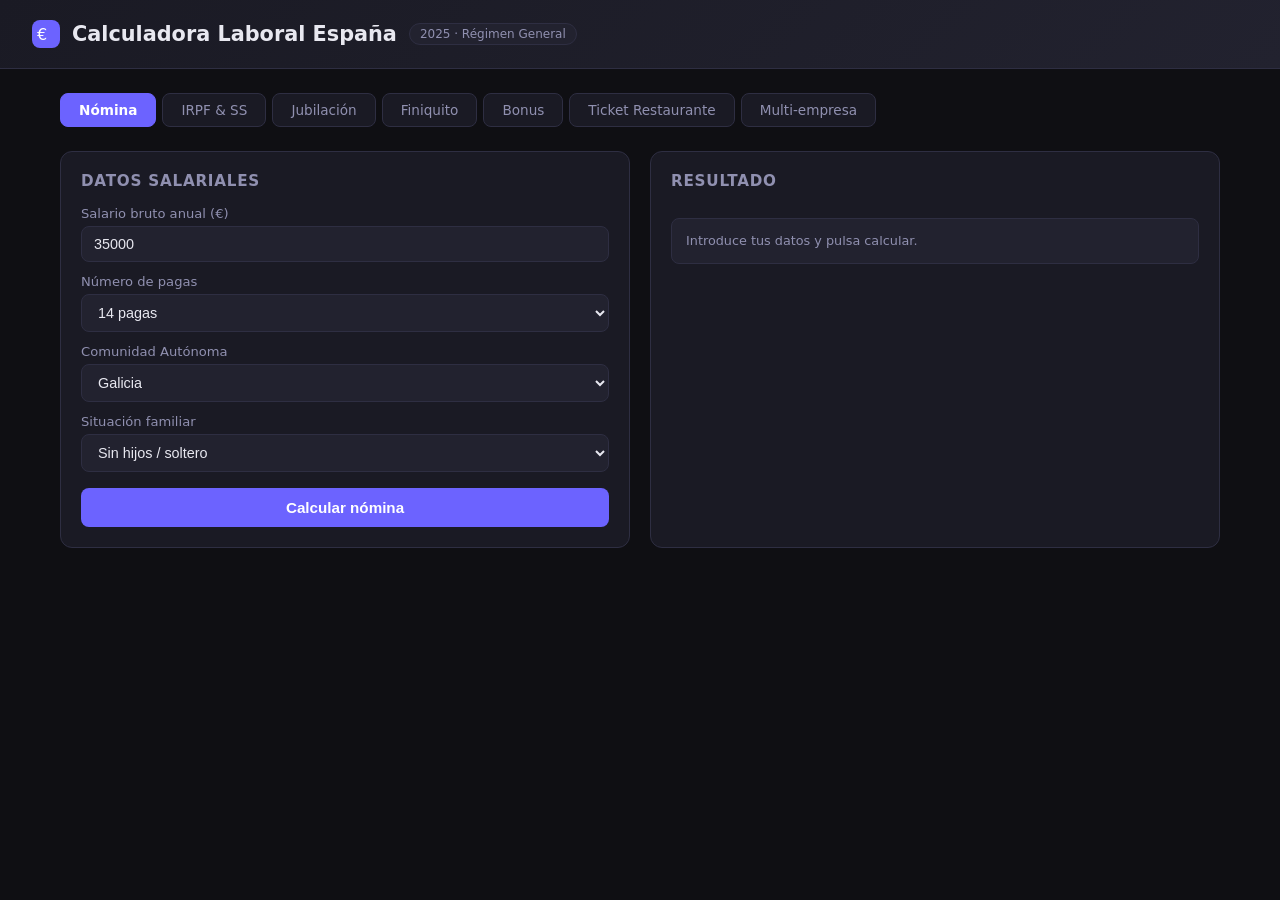
<file: index.html>
<!DOCTYPE html>
<html lang="es">
<head>
<meta charset="UTF-8">
<meta name="viewport" content="width=device-width, initial-scale=1.0">
<title>Calculadora Laboral España 2025</title>
<link rel="icon" href="data:image/svg+xml,<svg xmlns='http://www.w3.org/2000/svg' viewBox='0 0 100 100'><text y='.9em' font-size='90'>💶</text></svg>">
<link rel="stylesheet" href="styles.css">
<!-- Open Graph / Preview en mensajería -->
<meta property="og:type"        content="website">
<meta property="og:url"         content="https://dserantes.github.io/salaryCalculator">
<meta property="og:title"       content="💶 Calculadora Laboral España 2025">
<meta property="og:description" content="Calcula tu nómina neta, IRPF, finiquito, bonus y jubilación. Todas las comunidades autónomas incluidas.">
<meta property="og:image"       content="https://dserantes.github.io/salaryCalculator/preview.png">

<!-- Twitter/X Card -->
<meta name="twitter:card"        content="summary_large_image">
<meta name="twitter:title"       content="💶 Calculadora Laboral España 2025">
<meta name="twitter:description" content="Calcula tu nómina neta, IRPF, finiquito, bonus y jubilación.">
<meta name="twitter:image"       content="https://dserantes.github.io/salaryCalculator/preview.png">
</head>
<body>
<header>
  <svg width="28" height="28" viewBox="0 0 28 28" fill="none"><rect width="28" height="28" rx="8" fill="#6c63ff"/><text x="5" y="20" font-size="16" fill="white">€</text></svg>
  <h1>Calculadora Laboral España</h1>
  <span>2025 · Régimen General</span>
</header>
<div class="container">
  <div class="tabs">
    <div class="tab active" onclick="switchTab('nomina', this)">Nómina</div>
    <div class="tab" onclick="switchTab('irpf', this)">IRPF & SS</div>
    <div class="tab" onclick="switchTab('jubilacion', this)">Jubilación</div>
    <div class="tab" onclick="switchTab('finiquito', this)">Finiquito</div>
    <div class="tab" onclick="switchTab('bonus', this)">Bonus</div>
    <div class="tab" onclick="switchTab('ticket', this)">Ticket Restaurante</div>
    <div class="tab" onclick="switchTab('multiempresa', this)">Multi-empresa</div>
  </div>

  <!-- NÓMINA -->
  <div class="panel active" id="panel-nomina">
    <div class="grid">
      <div class="card">
        <h2>Datos salariales</h2>
        <label>Salario bruto anual (€)</label>
        <input type="number" id="n-bruto" value="35000">
        <label>Número de pagas</label>
        <select id="n-pagas">
          <option value="12">12 pagas</option>
          <option value="14" selected>14 pagas</option>
        </select>
        <label>Comunidad Autónoma</label>
        <select id="n-ccaa">
          <option value="andalucia">Andalucía</option>
          <option value="aragon">Aragón</option>
          <option value="asturias">Asturias</option>
          <option value="baleares">Islas Baleares</option>
          <option value="canarias">Canarias</option>
          <option value="cantabria">Cantabria</option>
          <option value="castilla_la_mancha">Castilla-La Mancha</option>
          <option value="castilla_leon">Castilla y León</option>
          <option value="cataluna">Cataluña</option>
          <option value="extremadura">Extremadura</option>
          <option value="galicia" selected>Galicia</option>
          <option value="madrid">Madrid</option>
          <option value="murcia">Murcia</option>
          <option value="navarra">Navarra (foral)</option>
          <option value="pais_vasco">País Vasco (foral)</option>
          <option value="la_rioja">La Rioja</option>
          <option value="valencia">C. Valenciana</option>
        </select>
        <label>Situación familiar</label>
        <select id="n-familia">
          <option value="0">Sin hijos / soltero</option>
          <option value="1">1 hijo</option>
          <option value="2">2 hijos</option>
          <option value="3">3+ hijos</option>
        </select>
        <button class="btn" onclick="calcNomina()">Calcular nómina</button>
      </div>
      <div class="card">
        <h2>Resultado</h2>
        <div class="results" id="nomina-results">
          <div class="info-box">Introduce tus datos y pulsa calcular.</div>
        </div>
      </div>
    </div>
  </div>

  <!-- IRPF & SS -->
  <div class="panel" id="panel-irpf">
    <div class="grid">
      <div class="card">
        <h2>Tramos IRPF 2025</h2>
        <div class="info-box" style="margin-top:0">Tipo estatal + autonómico general.</div>
        <table class="tramos-table">
          <thead><tr><th>Base liquidable</th><th>Estatal</th><th>Total aprox.</th></tr></thead>
          <tbody>
            <tr><td>0 – 12.450 €</td><td>9,5%</td><td><span class="badge badge-green">19%</span></td></tr>
            <tr><td>12.450 – 20.200 €</td><td>12%</td><td><span class="badge badge-green">24%</span></td></tr>
            <tr><td>20.200 – 35.200 €</td><td>15%</td><td><span class="badge badge-blue">30%</span></td></tr>
            <tr><td>35.200 – 60.000 €</td><td>18,5%</td><td><span class="badge badge-blue">37%</span></td></tr>
            <tr><td>60.000 – 300.000 €</td><td>22,5%</td><td><span class="badge badge-red">45%</span></td></tr>
            <tr><td>Más de 300.000 €</td><td>24,5%</td><td><span class="badge badge-red">47%</span></td></tr>
          </tbody>
        </table>
        <hr>
        <h2 style="margin-top:4px">Cotizaciones trabajador 2025</h2>
        <table class="tramos-table">
          <thead><tr><th>Concepto</th><th>% trabajador</th></tr></thead>
          <tbody>
            <tr><td>Contingencias comunes</td><td>4,70%</td></tr>
            <tr><td>Desempleo</td><td>1,55%</td></tr>
            <tr><td>Formación profesional</td><td>0,10%</td></tr>
            <tr><td>Mecanismo equidad</td><td>0,13%</td></tr>
            <tr><td><b>Total</b></td><td><b>6,48%</b></td></tr>
          </tbody>
        </table>
      </div>
      <div class="card">
        <h2>Calculadora IRPF rápida</h2>
        <label>Salario bruto anual (€)</label>
        <input type="number" id="irpf-bruto" value="40000">
        <label>Mínimo personal (€)</label>
        <input type="number" id="irpf-minimo" value="5550">
        <label>Comunidad Autónoma</label>
        <select id="irpf-ccaa">
          <option value="andalucia">Andalucía</option>
          <option value="aragon">Aragón</option>
          <option value="asturias">Asturias</option>
          <option value="baleares">Islas Baleares</option>
          <option value="canarias">Canarias</option>
          <option value="cantabria">Cantabria</option>
          <option value="castilla_la_mancha">Castilla-La Mancha</option>
          <option value="castilla_leon">Castilla y León</option>
          <option value="cataluna">Cataluña</option>
          <option value="extremadura">Extremadura</option>
          <option value="galicia" selected>Galicia</option>
          <option value="madrid">Madrid</option>
          <option value="murcia">Murcia</option>
          <option value="navarra">Navarra (foral)</option>
          <option value="pais_vasco">País Vasco (foral)</option>
          <option value="la_rioja">La Rioja</option>
          <option value="valencia">C. Valenciana</option>
        </select>
        <button class="btn" onclick="calcIRPF()">Calcular retención estimada</button>
        <div class="results" id="irpf-results" style="margin-top:16px">
          <div class="info-box">El cálculo es aproximado.</div>
        </div>
      </div>
    </div>
  </div>

  <!-- JUBILACIÓN -->
  <div class="panel" id="panel-jubilacion">
    <div class="grid">
      <div class="card">
        <h2>Estimación pensión jubilación</h2>
        <div class="info-box" style="margin-top:0; margin-bottom:12px">Estimación orientativa basada en cotización al Régimen General.</div>
        <label>Edad actual</label>
        <input type="number" id="j-edad" value="28" min="16" max="65">
        <label>Salario bruto anual actual (€)</label>
        <input type="number" id="j-bruto" value="35000">
        <label>Años cotizados hasta hoy</label>
        <input type="number" id="j-cotizados" value="5" min="0">
        <label>Crecimiento salarial anual estimado (%)</label>
        <input type="number" id="j-crecimiento" value="2" step="0.5">
        <label>Edad de jubilación</label>
        <select id="j-edad-jub">
          <option value="65">65 años</option>
          <option value="66">66 años</option>
          <option value="67" selected>67 años (ordinaria 2027+)</option>
        </select>
        <button class="btn" onclick="calcJubilacion()">Estimar pensión</button>
      </div>
      <div class="card">
        <h2>Resultado estimado</h2>
        <div class="results" id="jub-results">
          <div class="info-box">Introduce tus datos y pulsa calcular.</div>
        </div>
      </div>
    </div>
  </div>

  <!-- FINIQUITO -->
  <div class="panel" id="panel-finiquito">
    <div class="grid">
      <div class="card">
        <h2>Calculadora de finiquito</h2>
        <label>Salario bruto mensual (€)</label>
        <input type="number" id="f-mensual" value="2500">
        <label>Días trabajados del mes actual (sin cobrar)</label>
        <input type="number" id="f-dias" value="15" min="0" max="31">
        <label>Días de vacaciones no disfrutadas</label>
        <input type="number" id="f-vacaciones" value="5" min="0">
        <label>Pagas extra anuales</label>
        <select id="f-pagas">
          <option value="2" selected>2 pagas extra</option>
          <option value="1">1 paga extra</option>
          <option value="0">0 (prorrateadas)</option>
        </select>
        <label>Meses trabajados del año actual</label>
        <input type="number" id="f-meses" value="4" min="0" max="12">
        <label>Tipo de baja</label>
        <select id="f-tipo">
          <option value="0">Baja voluntaria</option>
          <option value="12">Fin de contrato temporal (12 días/año)</option>
          <option value="20">Despido objetivo (20 días/año)</option>
          <option value="33">Despido improcedente (33 días/año)</option>
          <option value="45">Despido improcedente pre-2012 (45 días/año)</option>
        </select>
        <label>Años trabajados en la empresa</label>
        <input type="number" id="f-anios" value="3" min="0">
        <label>% IRPF aplicable</label>
        <input type="number" id="f-irpf" value="20" step="0.5">
        <button class="btn" onclick="calcFiniquito()">Calcular finiquito</button>
      </div>
      <div class="card">
        <h2>Desglose finiquito</h2>
        <div class="results" id="fin-results">
          <div class="info-box">Introduce tus datos y pulsa calcular.</div>
        </div>
      </div>
    </div>
  </div>

  <!-- BONUS -->
  <div class="panel" id="panel-bonus">
    <div class="grid">
      <div class="card">
        <h2>Cálculo de bonus</h2>
        <label>Salario bruto anual (€)</label>
        <input type="number" id="b-bruto" value="35000">
        <label>% de bonus sobre salario bruto</label>
        <input type="number" id="b-pct" value="10" step="0.5">
        <label>% de consecución del objetivo</label>
        <input type="number" id="b-consecucion" value="100" min="0" max="200">
        <label>% IRPF de retención</label>
        <input type="number" id="b-irpf" value="20" step="0.5">
        <label>¿Se suma al salario para calcular IRPF?</label>
        <select id="b-acumulado">
          <option value="yes" selected>Sí (cálculo acumulado anual)</option>
          <option value="no">No (retención fija indicada)</option>
        </select>
        <button class="btn" onclick="calcBonus()">Calcular bonus</button>
      </div>
      <div class="card">
        <h2>Resultado bonus</h2>
        <div class="results" id="bonus-results">
          <div class="info-box">Introduce tus datos y pulsa calcular.</div>
        </div>
      </div>
    </div>
  </div>

  <!-- TICKET RESTAURANTE -->
  <div class="panel" id="panel-ticket">
    <div class="grid">
      <div class="card">
        <h2>Beneficio fiscal Ticket Restaurante</h2>
        <div class="info-box" style="margin-top:0; margin-bottom:12px">Exento de IRPF hasta <b>11 €/día</b> laborable. No cotiza a SS.</div>
        <label>Días laborables al mes</label>
        <input type="number" id="t-dias" value="22" min="1" max="23">
        <label>Importe ticket por día (€) — máx. 11 €</label>
        <input type="number" id="t-importe" value="9" step="0.5" min="1" max="11">
        <label>Salario bruto anual (€)</label>
        <input type="number" id="t-bruto" value="35000">
        <label>% IRPF marginal estimado</label>
        <input type="number" id="t-irpf" value="30" step="0.5">
        <button class="btn" onclick="calcTicket()">Calcular ahorro fiscal</button>
      </div>
      <div class="card">
        <h2>Ahorro fiscal estimado</h2>
        <div class="results" id="ticket-results">
          <div class="info-box">Introduce tus datos y pulsa calcular.</div>
        </div>
      </div>
    </div>
  </div>

  <!-- MULTI-EMPRESA -->
  <div class="panel" id="panel-multiempresa">
    <div class="grid">
      <div class="card">
        <h2>IRPF Multi-empresa</h2>
        <div class="info-box" style="margin-top:0; margin-bottom:12px">Calcula el % de retención para <b>salir a 0</b> en la declaración (Modelo 145).</div>
        <div id="empresas-container">
          <div class="empresa-bloque">
            <label>Empresa 1 — Bruto percibido (€)</label>
            <input type="number" class="emp-bruto" value="20000">
            <label>IRPF retenido por esa empresa (%)</label>
            <input type="number" class="emp-irpf" value="15">
          </div>
          <div class="empresa-bloque">
            <label>Empresa 2 — Bruto percibido (€)</label>
            <input type="number" class="emp-bruto" value="18000">
            <label>IRPF retenido por esa empresa (%)</label>
            <input type="number" class="emp-irpf" value="12">
          </div>
        </div>
        <button class="btn" style="background:var(--surface2); color:var(--text); border:1px solid var(--border); margin-top:10px" onclick="addEmpresa()">+ Añadir empresa</button>
        <label style="margin-top:12px">Mínimo personal (€)</label>
        <input type="number" id="me-minimo" value="5550">
        <label>Comunidad Autónoma</label>
        <select id="me-ccaa">
          <option value="andalucia">Andalucía</option>
          <option value="aragon">Aragón</option>
          <option value="asturias">Asturias</option>
          <option value="baleares">Islas Baleares</option>
          <option value="canarias">Canarias</option>
          <option value="cantabria">Cantabria</option>
          <option value="castilla_la_mancha">Castilla-La Mancha</option>
          <option value="castilla_leon">Castilla y León</option>
          <option value="cataluna">Cataluña</option>
          <option value="extremadura">Extremadura</option>
          <option value="galicia" selected>Galicia</option>
          <option value="madrid">Madrid</option>
          <option value="murcia">Murcia</option>
          <option value="navarra">Navarra (foral)</option>
          <option value="pais_vasco">País Vasco (foral)</option>
          <option value="la_rioja">La Rioja</option>
          <option value="valencia">C. Valenciana</option>
        </select>
        <button class="btn" onclick="calcMultiEmpresa()">Calcular % IRPF óptimo</button>
      </div>
      <div class="card">
        <h2>Resultado</h2>
        <div class="results" id="me-results">
          <div class="info-box">Introduce los datos de cada empresa y pulsa calcular.</div>
        </div>
      </div>
    </div>
  </div>
</div>
<script src="calculator.js"></script>
</body>
</html>
</file>
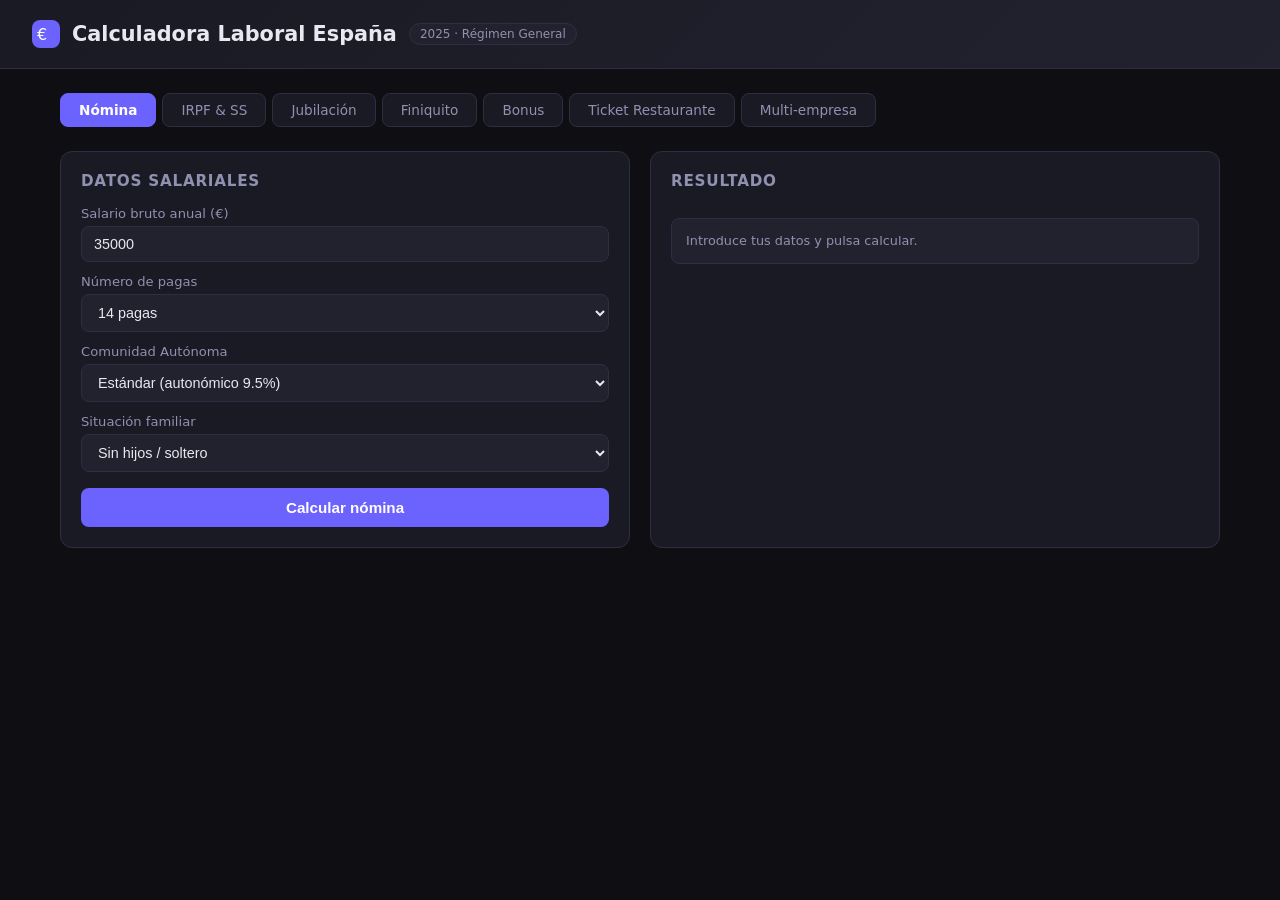
<file: calculadora_laboral_es.html>
<!DOCTYPE html>
<html lang="es">
<head>
<meta charset="UTF-8">
<meta name="viewport" content="width=device-width, initial-scale=1.0">
<title>Calculadora Laboral España 2025</title>
<style>
  :root {
    --bg: #0f0f13;
    --surface: #1a1a24;
    --surface2: #22222f;
    --border: #2e2e42;
    --accent: #6c63ff;
    --accent2: #ff6584;
    --accent3: #43e97b;
    --text: #e8e8f0;
    --text2: #9090b0;
    --radius: 12px;
  }
  * { box-sizing: border-box; margin: 0; padding: 0; }
  body { background: var(--bg); color: var(--text); font-family: 'Segoe UI', system-ui, sans-serif; min-height: 100vh; }
  header { background: linear-gradient(135deg, #1a1a24 0%, #22222f 100%); border-bottom: 1px solid var(--border); padding: 20px 32px; display: flex; align-items: center; gap: 12px; }
  header h1 { font-size: 1.3rem; font-weight: 700; color: var(--text); }
  header span { font-size: 0.75rem; color: var(--text2); background: var(--surface2); border: 1px solid var(--border); padding: 3px 10px; border-radius: 20px; }
  .container { max-width: 1200px; margin: 0 auto; padding: 24px 20px; }
  .tabs { display: flex; gap: 6px; flex-wrap: wrap; margin-bottom: 24px; }
  .tab { padding: 8px 18px; border-radius: 8px; border: 1px solid var(--border); background: var(--surface); color: var(--text2); cursor: pointer; font-size: 0.85rem; transition: all 0.2s; }
  .tab:hover { border-color: var(--accent); color: var(--text); }
  .tab.active { background: var(--accent); border-color: var(--accent); color: #fff; font-weight: 600; }
  .panel { display: none; }
  .panel.active { display: block; }
  .grid { display: grid; grid-template-columns: 1fr 1fr; gap: 20px; }
  @media(max-width:700px) { .grid { grid-template-columns: 1fr; } }
  .card { background: var(--surface); border: 1px solid var(--border); border-radius: var(--radius); padding: 20px; }
  .card h2 { font-size: 0.95rem; font-weight: 600; color: var(--text2); margin-bottom: 16px; text-transform: uppercase; letter-spacing: .05em; }
  label { display: block; font-size: 0.82rem; color: var(--text2); margin-bottom: 5px; margin-top: 12px; }
  label:first-of-type { margin-top: 0; }
  input, select { width: 100%; background: var(--surface2); border: 1px solid var(--border); border-radius: 8px; color: var(--text); padding: 9px 12px; font-size: 0.9rem; outline: none; transition: border-color 0.2s; }
  input:focus, select:focus { border-color: var(--accent); }
  .btn { width: 100%; margin-top: 16px; padding: 11px; background: var(--accent); border: none; border-radius: 8px; color: #fff; font-size: 0.95rem; font-weight: 600; cursor: pointer; transition: opacity 0.2s; }
  .btn:hover { opacity: 0.85; }
  .results { margin-top: 0; display: flex; flex-direction: column; gap: 10px; }
  .result-row { display: flex; justify-content: space-between; align-items: center; padding: 10px 14px; background: var(--surface2); border-radius: 8px; border-left: 3px solid var(--accent); }
  .result-row.green { border-left-color: var(--accent3); }
  .result-row.red { border-left-color: var(--accent2); }
  .result-row span:first-child { font-size: 0.82rem; color: var(--text2); }
  .result-row span:last-child { font-size: 1rem; font-weight: 700; color: var(--text); }
  .result-row.big span:last-child { font-size: 1.2rem; color: var(--accent3); }
  .info-box { background: var(--surface2); border: 1px solid var(--border); border-radius: 8px; padding: 12px 14px; font-size: 0.8rem; color: var(--text2); margin-top: 12px; line-height: 1.6; }
  .info-box b { color: var(--accent); }
  .tramos-table { width: 100%; border-collapse: collapse; font-size: 0.8rem; margin-top: 8px; }
  .tramos-table th { background: var(--surface2); color: var(--text2); padding: 6px 10px; text-align: left; border-bottom: 1px solid var(--border); }
  .tramos-table td { padding: 6px 10px; border-bottom: 1px solid var(--border); color: var(--text); }
  .badge { display: inline-block; padding: 2px 8px; border-radius: 20px; font-size: 0.72rem; font-weight: 700; }
  .badge-green { background: rgba(67,233,123,0.15); color: var(--accent3); }
  .badge-red { background: rgba(255,101,132,0.15); color: var(--accent2); }
  .badge-blue { background: rgba(108,99,255,0.15); color: var(--accent); }
  hr { border: none; border-top: 1px solid var(--border); margin: 12px 0; }
  .full-width { grid-column: 1 / -1; }
</style>
</head>
<body>
<header>
  <svg width="28" height="28" viewBox="0 0 28 28" fill="none"><rect width="28" height="28" rx="8" fill="#6c63ff"/><text x="5" y="20" font-size="16" fill="white">€</text></svg>
  <h1>Calculadora Laboral España</h1>
  <span>2025 · Régimen General</span>
</header>
<div class="container">
  <div class="tabs">
    <div class="tab active" onclick="switchTab('nomina')">Nómina</div>
    <div class="tab" onclick="switchTab('irpf')">IRPF & SS</div>
    <div class="tab" onclick="switchTab('jubilacion')">Jubilación</div>
    <div class="tab" onclick="switchTab('finiquito')">Finiquito</div>
    <div class="tab" onclick="switchTab('bonus')">Bonus</div>
    <div class="tab" onclick="switchTab('ticket')">Ticket Restaurante</div>
    <div class="tab" onclick="switchTab('multiempresa')">Multi-empresa</div>
  </div>

  <!-- NÓMINA -->
  <div class="panel active" id="panel-nomina">
    <div class="grid">
      <div class="card">
        <h2>Datos salariales</h2>
        <label>Salario bruto anual (€)</label>
        <input type="number" id="n-bruto" value="35000" placeholder="35000">
        <label>Número de pagas</label>
        <select id="n-pagas">
          <option value="12">12 pagas</option>
          <option value="14" selected>14 pagas</option>
        </select>
        <label>Comunidad Autónoma</label>
        <select id="n-ccaa">
          <option value="0.095">Estándar (autonómico 9.5%)</option>
          <option value="0.095">Cataluña</option>
          <option value="0.095">Madrid</option>
          <option value="0.095">Galicia</option>
        </select>
        <label>Situación familiar</label>
        <select id="n-familia">
          <option value="0">Sin hijos / soltero</option>
          <option value="1">1 hijo</option>
          <option value="2">2 hijos</option>
          <option value="3">3+ hijos</option>
        </select>
        <button class="btn" onclick="calcNomina()">Calcular nómina</button>
      </div>
      <div class="card">
        <h2>Resultado</h2>
        <div class="results" id="nomina-results">
          <div class="info-box">Introduce tus datos y pulsa calcular.</div>
        </div>
      </div>
    </div>
  </div>

  <!-- IRPF & SS -->
  <div class="panel" id="panel-irpf">
    <div class="grid">
      <div class="card">
        <h2>Tramos IRPF 2025</h2>
        <div class="info-box" style="margin-top:0">Tipo estatal + autonómico general. Los tipos autonómicos pueden variar.</div>
        <table class="tramos-table">
          <thead><tr><th>Base liquidable</th><th>Estatal</th><th>Total</th></tr></thead>
          <tbody>
            <tr><td>0 – 12.450 €</td><td>9,5%</td><td><span class="badge badge-green">19%</span></td></tr>
            <tr><td>12.450 – 20.200 €</td><td>12%</td><td><span class="badge badge-green">24%</span></td></tr>
            <tr><td>20.200 – 35.200 €</td><td>15%</td><td><span class="badge badge-blue">30%</span></td></tr>
            <tr><td>35.200 – 60.000 €</td><td>18,5%</td><td><span class="badge badge-blue">37%</span></td></tr>
            <tr><td>60.000 – 300.000 €</td><td>22,5%</td><td><span class="badge badge-red">45%</span></td></tr>
            <tr><td>Más de 300.000 €</td><td>24,5%</td><td><span class="badge badge-red">47%</span></td></tr>
          </tbody>
        </table>
        <hr>
        <h2 style="margin-top:4px">Cotizaciones trabajador 2025</h2>
        <table class="tramos-table">
          <thead><tr><th>Concepto</th><th>% trabajador</th></tr></thead>
          <tbody>
            <tr><td>Contingencias comunes</td><td>4,70%</td></tr>
            <tr><td>Desempleo</td><td>1,55%</td></tr>
            <tr><td>Formación profesional</td><td>0,10%</td></tr>
            <tr><td>Mecanismo equidad</td><td>0,13%</td></tr>
            <tr><td><b>Total</b></td><td><b>6,48%</b></td></tr>
          </tbody>
        </table>
      </div>
      <div class="card">
        <h2>Calculadora IRPF rápida</h2>
        <label>Salario bruto anual (€)</label>
        <input type="number" id="irpf-bruto" value="40000">
        <label>Mínimo personal (€) — estándar 5.550€</label>
        <input type="number" id="irpf-minimo" value="5550">
        <button class="btn" onclick="calcIRPF()">Calcular retención estimada</button>
        <div class="results" id="irpf-results" style="margin-top:16px">
          <div class="info-box">El cálculo es aproximado. El tipo exacto depende de tu situación personal y autonómica.</div>
        </div>
      </div>
    </div>
  </div>

  <!-- JUBILACIÓN -->
  <div class="panel" id="panel-jubilacion">
    <div class="grid">
      <div class="card">
        <h2>Estimación pensión jubilación</h2>
        <div class="info-box" style="margin-top:0; margin-bottom:12px">Estimación orientativa basada en cotización al Régimen General. La pensión real depende de lagunas, coeficientes, etc.</div>
        <label>Edad actual</label>
        <input type="number" id="j-edad" value="28" min="16" max="65">
        <label>Salario bruto anual actual (€)</label>
        <input type="number" id="j-bruto" value="35000">
        <label>Años cotizados hasta hoy</label>
        <input type="number" id="j-cotizados" value="5" min="0">
        <label>Crecimiento salarial anual estimado (%)</label>
        <input type="number" id="j-crecimiento" value="2" step="0.5">
        <label>Edad de jubilación</label>
        <select id="j-edad-jub">
          <option value="65">65 años</option>
          <option value="66">66 años</option>
          <option value="67" selected>67 años (ordinaria 2027+)</option>
        </select>
        <button class="btn" onclick="calcJubilacion()">Estimar pensión</button>
      </div>
      <div class="card">
        <h2>Resultado estimado</h2>
        <div class="results" id="jub-results">
          <div class="info-box">Introduce tus datos y pulsa calcular.</div>
        </div>
      </div>
    </div>
  </div>

  <!-- FINIQUITO -->
  <div class="panel" id="panel-finiquito">
    <div class="grid">
      <div class="card">
        <h2>Calculadora de finiquito</h2>
        <label>Salario bruto mensual (€)</label>
        <input type="number" id="f-mensual" value="2500">
        <label>Días trabajados del mes actual (sin cobrar)</label>
        <input type="number" id="f-dias" value="15" min="0" max="31">
        <label>Días de vacaciones no disfrutadas</label>
        <input type="number" id="f-vacaciones" value="5" min="0">
        <label>Pagas extra anuales</label>
        <select id="f-pagas">
          <option value="2" selected>2 pagas extra</option>
          <option value="1">1 paga extra</option>
          <option value="0">0 (prorrateadas)</option>
        </select>
        <label>Meses trabajados del año actual</label>
        <input type="number" id="f-meses" value="4" min="0" max="12">
        <label>Tipo de baja</label>
        <select id="f-tipo">
          <option value="0">Baja voluntaria</option>
          <option value="12">Fin de contrato temporal (12 días/año)</option>
          <option value="20">Despido objetivo (20 días/año)</option>
          <option value="33">Despido improcedente (33 días/año)</option>
          <option value="45">Despido improcedente pre-2012 (45 días/año)</option>
        </select>
        <label>Años trabajados en la empresa</label>
        <input type="number" id="f-anios" value="3" min="0">
        <label>% IRPF aplicable</label>
        <input type="number" id="f-irpf" value="20" step="0.5">
        <button class="btn" onclick="calcFiniquito()">Calcular finiquito</button>
      </div>
      <div class="card">
        <h2>Desglose finiquito</h2>
        <div class="results" id="fin-results">
          <div class="info-box">Introduce tus datos y pulsa calcular.</div>
        </div>
      </div>
    </div>
  </div>

  <!-- BONUS -->
  <div class="panel" id="panel-bonus">
    <div class="grid">
      <div class="card">
        <h2>Cálculo de bonus</h2>
        <label>Salario bruto anual (€)</label>
        <input type="number" id="b-bruto" value="35000">
        <label>% de bonus sobre salario bruto</label>
        <input type="number" id="b-pct" value="10" step="0.5">
        <label>% de consecución del objetivo (0-150%)</label>
        <input type="number" id="b-consecucion" value="100" min="0" max="200">
        <label>% IRPF de retención</label>
        <input type="number" id="b-irpf" value="20" step="0.5">
        <label>¿Se suma al salario para calcular IRPF?</label>
        <select id="b-acumulado">
          <option value="yes" selected>Sí (cálculo acumulado anual)</option>
          <option value="no">No (retención fija indicada)</option>
        </select>
        <button class="btn" onclick="calcBonus()">Calcular bonus</button>
      </div>
      <div class="card">
        <h2>Resultado bonus</h2>
        <div class="results" id="bonus-results">
          <div class="info-box">Introduce tus datos y pulsa calcular.</div>
        </div>
      </div>
    </div>
  </div>

  <!-- TICKET RESTAURANTE -->
  <div class="panel" id="panel-ticket">
    <div class="grid">
      <div class="card">
        <h2>Beneficio fiscal Ticket Restaurante</h2>
        <div class="info-box" style="margin-top:0; margin-bottom:12px">Exento de IRPF hasta <b>11 €/día</b> (días laborables). No cotiza a SS.</div>
        <label>Días laborables al mes</label>
        <input type="number" id="t-dias" value="22" min="1" max="23">
        <label>Importe ticket por día (€) — máx. 11 €</label>
        <input type="number" id="t-importe" value="9" step="0.5" min="1" max="11">
        <label>Salario bruto anual (€)</label>
        <input type="number" id="t-bruto" value="35000">
        <label>% IRPF marginal estimado</label>
        <input type="number" id="t-irpf" value="30" step="0.5">
        <button class="btn" onclick="calcTicket()">Calcular ahorro fiscal</button>
      </div>
      <div class="card">
        <h2>Ahorro fiscal estimado</h2>
        <div class="results" id="ticket-results">
          <div class="info-box">Introduce tus datos y pulsa calcular.</div>
        </div>
      </div>
    </div>
  </div>

  <!-- MULTI-EMPRESA -->
  <div class="panel" id="panel-multiempresa">
    <div class="grid">
      <div class="card">
        <h2>IRPF Multi-empresa</h2>
        <div class="info-box" style="margin-top:0; margin-bottom:12px">Si has trabajado en varias empresas el mismo año, calcula el % de retención que debes solicitar para <b>no tener que pagar ni devolverte en la declaración</b>.</div>
        <div id="empresas-container">
          <div class="empresa-bloque" id="empresa-0">
            <label>Empresa 1 — Bruto percibido (€)</label>
            <input type="number" class="emp-bruto" placeholder="20000" value="20000">
            <label>IRPF retenido por esa empresa (%)</label>
            <input type="number" class="emp-irpf" placeholder="15" value="15">
          </div>
          <div class="empresa-bloque" id="empresa-1">
            <label>Empresa 2 — Bruto percibido (€)</label>
            <input type="number" class="emp-bruto" placeholder="18000" value="18000">
            <label>IRPF retenido por esa empresa (%)</label>
            <input type="number" class="emp-irpf" placeholder="12" value="12">
          </div>
        </div>
        <button class="btn" style="background:var(--surface2); color: var(--text); border: 1px solid var(--border); margin-top:10px" onclick="addEmpresa()">+ Añadir empresa</button>
        <label style="margin-top:12px">Mínimo personal (€)</label>
        <input type="number" id="me-minimo" value="5550">
        <button class="btn" onclick="calcMultiEmpresa()">Calcular % IRPF óptimo</button>
      </div>
      <div class="card">
        <h2>Resultado</h2>
        <div class="results" id="me-results">
          <div class="info-box">Introduce los datos de cada empresa y pulsa calcular.</div>
        </div>
      </div>
    </div>
  </div>
</div>

<script>
// ---- TRAMOS IRPF 2025 ----
const TRAMOS = [
  { hasta: 12450, tipo: 0.19 },
  { hasta: 20200, tipo: 0.24 },
  { hasta: 35200, tipo: 0.30 },
  { hasta: 60000, tipo: 0.37 },
  { hasta: 300000, tipo: 0.45 },
  { hasta: Infinity, tipo: 0.47 }
];

function calcIRPFCuota(base) {
  let cuota = 0, prev = 0;
  for (const t of TRAMOS) {
    if (base <= prev) break;
    const tramo = Math.min(base, t.hasta) - prev;
    cuota += tramo * t.tipo;
    prev = t.hasta;
  }
  return cuota;
}

function tipoMarginal(base) {
  for (const t of TRAMOS) { if (base <= t.hasta) return t.tipo; }
  return 0.47;
}

function fmt(n) { return n.toLocaleString('es-ES', { minimumFractionDigits: 2, maximumFractionDigits: 2 }) + ' €'; }
function fmtPct(n) { return (n * 100).toFixed(2) + '%'; }

function row(label, value, cls = '') {
  return `<div class="result-row ${cls}"><span>${label}</span><span>${value}</span></div>`;
}

function switchTab(id) {
  document.querySelectorAll('.tab').forEach(t => t.classList.remove('active'));
  document.querySelectorAll('.panel').forEach(p => p.classList.remove('active'));
  event.target.classList.add('active');
  document.getElementById('panel-' + id).classList.add('active');
}

// ---- NÓMINA ----
function calcNomina() {
  const brutoAnual = parseFloat(document.getElementById('n-bruto').value);
  const pagas = parseInt(document.getElementById('n-pagas').value);
  // SS trabajador: 6.48%
  const SS_PCT = 0.0648;
  const ssAnual = brutoAnual * SS_PCT;
  const minPersonal = 5550;
  const baseIRPF = brutoAnual - ssAnual - minPersonal;
  const cuotaIRPF = baseIRPF > 0 ? calcIRPFCuota(baseIRPF) : 0;
  const pctIRPF = brutoAnual > 0 ? cuotaIRPF / brutoAnual : 0;
  const netoAnual = brutoAnual - ssAnual - cuotaIRPF;
  const brutoPaga = brutoAnual / pagas;
  const netoPaga = netoAnual / pagas;

  document.getElementById('nomina-results').innerHTML =
    row('Bruto anual', fmt(brutoAnual)) +
    row('Bruto mensual (' + pagas + ' pagas)', fmt(brutoPaga)) +
    row('Cotización SS trabajador/año', fmt(ssAnual), 'red') +
    row('IRPF retenido/año', fmt(cuotaIRPF), 'red') +
    row('% IRPF efectivo', fmtPct(pctIRPF), 'red') +
    row('Neto anual', fmt(netoAnual), 'green') +
    row('Neto mensual', fmt(netoPaga), 'big');
}

// ---- IRPF ----
function calcIRPF() {
  const bruto = parseFloat(document.getElementById('irpf-bruto').value);
  const minimo = parseFloat(document.getElementById('irpf-minimo').value);
  const SS_PCT = 0.0648;
  const ss = bruto * SS_PCT;
  const base = Math.max(0, bruto - ss - minimo);
  const cuota = calcIRPFCuota(base);
  const pct = bruto > 0 ? cuota / bruto : 0;
  const marginal = tipoMarginal(base);
  document.getElementById('irpf-results').innerHTML =
    row('Base liquidable aprox.', fmt(base)) +
    row('Cuota IRPF anual', fmt(cuota), 'red') +
    row('% retención efectivo', fmtPct(pct), 'red') +
    row('Tipo marginal', fmtPct(marginal));
}

// ---- JUBILACIÓN ----
function calcJubilacion() {
  const edadActual = parseInt(document.getElementById('j-edad').value);
  const bruto = parseFloat(document.getElementById('j-bruto').value);
  const cotizadosHoy = parseInt(document.getElementById('j-cotizados').value);
  const crecimiento = parseFloat(document.getElementById('j-crecimiento').value) / 100;
  const edadJub = parseInt(document.getElementById('j-edad-jub').value);
  const aniosFaltantes = edadJub - edadActual;
  // Calcular base media reguladora (últimos 25 años)
  let totalBases = 0;
  for (let i = 0; i < aniosFaltantes; i++) {
    totalBases += bruto * Math.pow(1 + crecimiento, i);
  }
  const aniosTotalesCotizados = cotizadosHoy + aniosFaltantes;
  // % pensión según años cotizados (2025+): 0.19%/mes primeros 15 años → hasta 50%, luego 0.18%/mes
  let pctPension = 0;
  const meses = aniosTotalesCotizados * 12;
  if (meses <= 180) { pctPension = (meses / 180) * 0.5; }
  else { pctPension = 0.5 + ((meses - 180) * 0.0019); }
  pctPension = Math.min(pctPension, 1.0);
  // Base reguladora: media de los últimos 25 años
  const salarioFinal = bruto * Math.pow(1 + crecimiento, aniosFaltantes);
  const baseReguladora = salarioFinal * 0.9; // aprox. (nómina / 14 pagas → base)
  const pensionMensualBruta = baseReguladora * pctPension / 12;
  // Pensión máxima 2025: ~3.267€/mes
  const pensionMax = 3267;
  const pensionFinal = Math.min(pensionMensualBruta, pensionMax);

  document.getElementById('jub-results').innerHTML =
    row('Años restantes para jubilarte', aniosFaltantes + ' años') +
    row('Total años cotizados estimados', aniosTotalesCotizados + ' años') +
    row('Salario bruto estimado en jubilación', fmt(salarioFinal)) +
    row('% pensión aplicado', fmtPct(pctPension)) +
    row('Base reguladora aprox.', fmt(baseReguladora)) +
    row('Pensión mensual bruta estimada', fmt(pensionFinal), 'big') +
    `<div class="info-box">⚠️ Estimación orientativa. El cálculo real incluye lagunas de cotización, actualización de bases, coeficientes reductores y la normativa vigente en el momento de jubilarte.</div>`;
}

// ---- FINIQUITO ----
function calcFiniquito() {
  const mensual = parseFloat(document.getElementById('f-mensual').value);
  const diasTrab = parseInt(document.getElementById('f-dias').value);
  const vacaciones = parseInt(document.getElementById('f-vacaciones').value);
  const pagas = parseInt(document.getElementById('f-pagas').value);
  const meses = parseInt(document.getElementById('f-meses').value);
  const diasIndem = parseInt(document.getElementById('f-tipo').value);
  const anios = parseInt(document.getElementById('f-anios').value);
  const irpfPct = parseFloat(document.getElementById('f-irpf').value) / 100;

  const salarioDiario = mensual / 30;
  const salarioPendiente = salarioDiario * diasTrab;
  const vacacionesPendientes = salarioDiario * vacaciones;
  const pagasExtra = (mensual * pagas) / 12 * meses; // prorrata pagas extra
  const indemnizacion = diasIndem > 0 ? salarioDiario * diasIndem * anios : 0;
  const totalBruto = salarioPendiente + vacacionesPendientes + pagasExtra + indemnizacion;
  // Indemnización por despido improcedente está exenta de IRPF hasta cierto límite
  const baseIRPF = totalBruto - (diasIndem >= 20 ? indemnizacion : 0);
  const irpfTotal = baseIRPF * irpfPct;
  const ss = (salarioPendiente + vacacionesPendientes + pagasExtra) * 0.0648;
  const totalNeto = totalBruto - irpfTotal - ss;

  document.getElementById('fin-results').innerHTML =
    row('Salario días pendientes', fmt(salarioPendiente)) +
    row('Vacaciones no disfrutadas', fmt(vacacionesPendientes)) +
    row('Prorrata pagas extra', fmt(pagasExtra)) +
    row('Indemnización', fmt(indemnizacion), diasIndem > 0 ? 'green' : '') +
    row('Total bruto finiquito', fmt(totalBruto)) +
    row('IRPF retenido', fmt(irpfTotal), 'red') +
    row('Cotización SS', fmt(ss), 'red') +
    row('Total neto a cobrar', fmt(totalNeto), 'big') +
    `<div class="info-box">💡 La indemnización por despido improcedente está <b>exenta de IRPF</b> hasta el límite legal (33 días/año, máx. 24 mensualidades). Se ha descontado de la base de IRPF si aplica.</div>`;
}

// ---- BONUS ----
function calcBonus() {
  const bruto = parseFloat(document.getElementById('b-bruto').value);
  const pct = parseFloat(document.getElementById('b-pct').value) / 100;
  const consecucion = parseFloat(document.getElementById('b-consecucion').value) / 100;
  const irpfPct = parseFloat(document.getElementById('b-irpf').value) / 100;
  const acumulado = document.getElementById('b-acumulado').value === 'yes';

  const bonusBruto = bruto * pct * consecucion;
  let irpfAplicado = irpfPct;
  if (acumulado) {
    // Calcular tipo marginal sobre la suma
    const baseConBonus = bruto + bonusBruto;
    const ss = bruto * 0.0648;
    const ssBonus = bonusBruto * 0.0648;
    const base = Math.max(0, baseConBonus - ss - ssBonus - 5550);
    const cuotaTotal = calcIRPFCuota(base);
    const cuotaSinBonus = calcIRPFCuota(Math.max(0, bruto - ss - 5550));
    irpfAplicado = bonusBruto > 0 ? (cuotaTotal - cuotaSinBonus) / bonusBruto : 0;
  }
  const ssBonus = bonusBruto * 0.0648;
  const irpfBonus = bonusBruto * irpfAplicado;
  const bonusNeto = bonusBruto - irpfBonus - ssBonus;

  document.getElementById('bonus-results').innerHTML =
    row('Bonus bruto objetivo', fmt(bruto * pct)) +
    row('% consecución aplicado', (consecucion * 100).toFixed(0) + '%') +
    row('Bonus bruto real', fmt(bonusBruto)) +
    row('SS trabajador sobre bonus', fmt(ssBonus), 'red') +
    row('IRPF sobre bonus', fmt(irpfBonus) + ' (' + fmtPct(irpfAplicado) + ')', 'red') +
    row('Bonus neto a cobrar', fmt(bonusNeto), 'big');
}

// ---- TICKET RESTAURANTE ----
function calcTicket() {
  const dias = parseInt(document.getElementById('t-dias').value);
  const importe = Math.min(parseFloat(document.getElementById('t-importe').value), 11);
  const bruto = parseFloat(document.getElementById('t-bruto').value);
  const irpfMarginal = parseFloat(document.getElementById('t-irpf').value) / 100;

  const ticketMensual = dias * importe;
  const ticketAnual = ticketMensual * 11; // ~11 meses laborables
  // Ahorro IRPF: lo que recibes en ticket no tributa → ahorro = ticket * tipo marginal
  const ahorroIRPFAnual = ticketAnual * irpfMarginal;
  // Ahorro SS: no cotiza por ello
  const ahorroSSAnual = ticketAnual * 0.0648;
  const ahorroTotalAnual = ahorroIRPFAnual + ahorroSSAnual;
  const salarioEquivalente = bruto + ticketAnual; // poder adquisitivo real

  document.getElementById('ticket-results').innerHTML =
    row('Ticket/día (máx. 11€ exento)', fmt(importe)) +
    row('Ticket mensual', fmt(ticketMensual)) +
    row('Ticket anual estimado (11 meses)', fmt(ticketAnual), 'green') +
    row('Ahorro IRPF anual', fmt(ahorroIRPFAnual), 'green') +
    row('Ahorro SS anual', fmt(ahorroSSAnual), 'green') +
    row('Ahorro fiscal total anual', fmt(ahorroTotalAnual), 'big') +
    row('Salario real equivalente', fmt(salarioEquivalente)) +
    `<div class="info-box">💡 El ticket restaurante está <b>exento de IRPF y SS</b> hasta 11€/día laborable. En la práctica equivale a recibir ese importe como salario bruto pero sin tributar.</div>`;
}

// ---- MULTI-EMPRESA ----
let numEmpresas = 2;
function addEmpresa() {
  numEmpresas++;
  const container = document.getElementById('empresas-container');
  const div = document.createElement('div');
  div.className = 'empresa-bloque';
  div.innerHTML = `
    <label>Empresa ${numEmpresas} — Bruto percibido (€)</label>
    <input type="number" class="emp-bruto" placeholder="10000">
    <label>IRPF retenido por esa empresa (%)</label>
    <input type="number" class="emp-irpf" placeholder="10">
  `;
  container.appendChild(div);
}

function calcMultiEmpresa() {
  const brutos = Array.from(document.querySelectorAll('.emp-bruto')).map(e => parseFloat(e.value) || 0);
  const irpfs = Array.from(document.querySelectorAll('.emp-irpf')).map(e => parseFloat(e.value) / 100 || 0);
  const minimo = parseFloat(document.getElementById('me-minimo').value);

  const brutoTotal = brutos.reduce((a, b) => a + b, 0);
  const irpfYaRetenido = brutos.reduce((sum, b, i) => sum + b * irpfs[i], 0);
  const ss = brutoTotal * 0.0648;
  const base = Math.max(0, brutoTotal - ss - minimo);
  const cuotaDebida = calcIRPFCuota(base);
  const diferencia = cuotaDebida - irpfYaRetenido;
  const pctOptimo = brutoTotal > 0 ? cuotaDebida / brutoTotal : 0;

  let estado = '';
  if (Math.abs(diferencia) < 50) {
    estado = `<div class="result-row green"><span>Estado</span><span>✅ Saldrás a 0 (±50€)</span></div>`;
  } else if (diferencia > 0) {
    estado = `<div class="result-row red"><span>Estado</span><span>⚠️ Saldrás a PAGAR ${fmt(diferencia)}</span></div>`;
  } else {
    estado = `<div class="result-row green"><span>Estado</span><span>💰 Te devolverán ${fmt(Math.abs(diferencia))}</span></div>`;
  }

  document.getElementById('me-results').innerHTML =
    row('Bruto total percibido', fmt(brutoTotal)) +
    row('IRPF ya retenido (suma empresas)', fmt(irpfYaRetenido)) +
    row('IRPF que debería retener Hacienda', fmt(cuotaDebida)) +
    row('Diferencia (+ = pagas / - = devuelven)', fmt(diferencia), diferencia > 0 ? 'red' : 'green') +
    estado +
    row('% retención correcto sobre total', fmtPct(pctOptimo)) +
    `<div class="info-box">💡 Para salir a 0: solicita a tu empresa principal que aplique el <b>${fmtPct(pctOptimo)} de IRPF</b> sobre tu salario, comunicándole los ingresos de otras empresas en el modelo 145.</div>`;
}
</script>
</body>
</html>
</file>
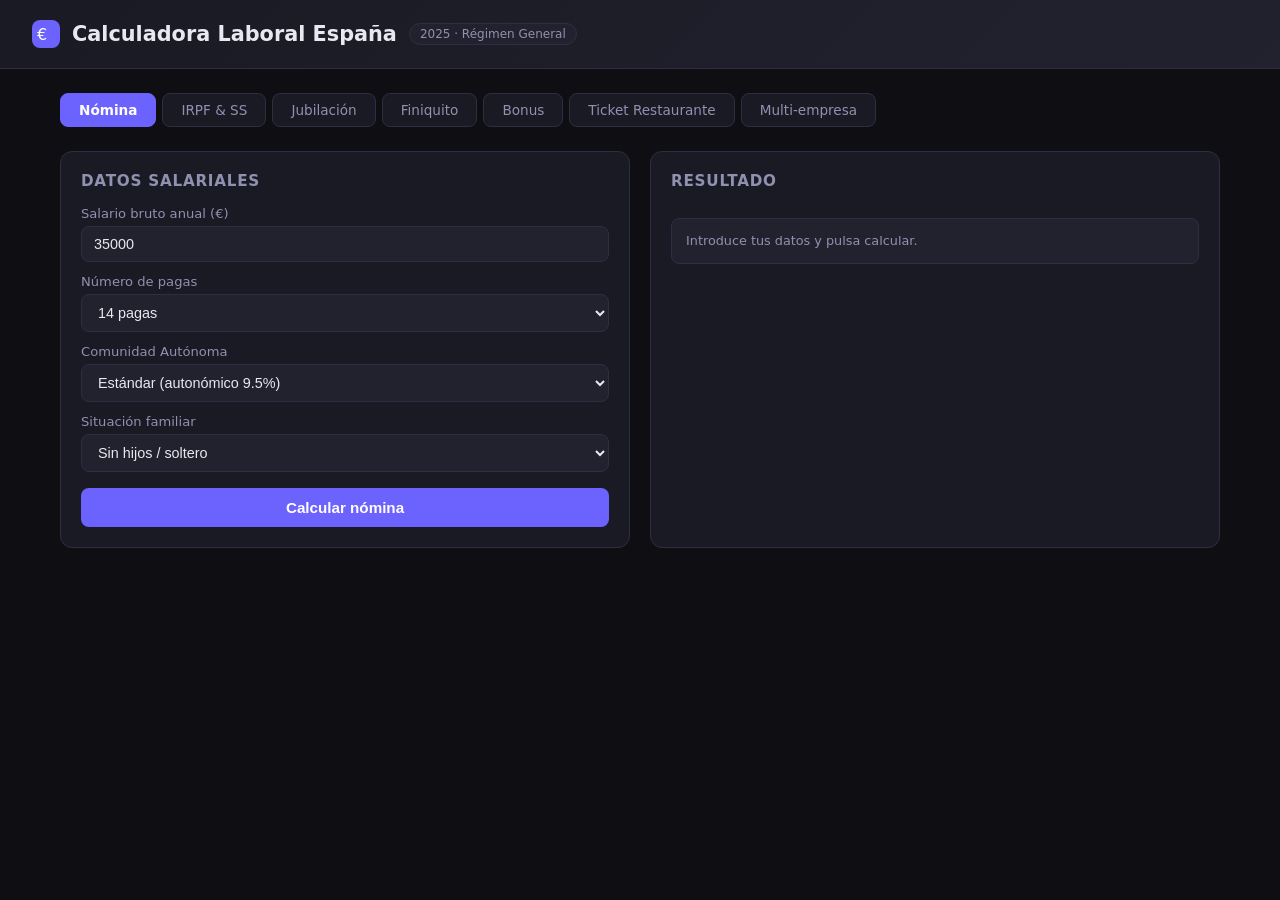
<file: salaryCalculator.html>
<!DOCTYPE html>
<html lang="es">
<head>
<meta charset="UTF-8">
<meta name="viewport" content="width=device-width, initial-scale=1.0">
<title>Calculadora Laboral España 2025</title>
<style>
  :root {
    --bg: #0f0f13;
    --surface: #1a1a24;
    --surface2: #22222f;
    --border: #2e2e42;
    --accent: #6c63ff;
    --accent2: #ff6584;
    --accent3: #43e97b;
    --text: #e8e8f0;
    --text2: #9090b0;
    --radius: 12px;
  }
  * { box-sizing: border-box; margin: 0; padding: 0; }
  body { background: var(--bg); color: var(--text); font-family: 'Segoe UI', system-ui, sans-serif; min-height: 100vh; }
  header { background: linear-gradient(135deg, #1a1a24 0%, #22222f 100%); border-bottom: 1px solid var(--border); padding: 20px 32px; display: flex; align-items: center; gap: 12px; }
  header h1 { font-size: 1.3rem; font-weight: 700; color: var(--text); }
  header span { font-size: 0.75rem; color: var(--text2); background: var(--surface2); border: 1px solid var(--border); padding: 3px 10px; border-radius: 20px; }
  .container { max-width: 1200px; margin: 0 auto; padding: 24px 20px; }
  .tabs { display: flex; gap: 6px; flex-wrap: wrap; margin-bottom: 24px; }
  .tab { padding: 8px 18px; border-radius: 8px; border: 1px solid var(--border); background: var(--surface); color: var(--text2); cursor: pointer; font-size: 0.85rem; transition: all 0.2s; }
  .tab:hover { border-color: var(--accent); color: var(--text); }
  .tab.active { background: var(--accent); border-color: var(--accent); color: #fff; font-weight: 600; }
  .panel { display: none; }
  .panel.active { display: block; }
  .grid { display: grid; grid-template-columns: 1fr 1fr; gap: 20px; }
  @media(max-width:700px) { .grid { grid-template-columns: 1fr; } }
  .card { background: var(--surface); border: 1px solid var(--border); border-radius: var(--radius); padding: 20px; }
  .card h2 { font-size: 0.95rem; font-weight: 600; color: var(--text2); margin-bottom: 16px; text-transform: uppercase; letter-spacing: .05em; }
  label { display: block; font-size: 0.82rem; color: var(--text2); margin-bottom: 5px; margin-top: 12px; }
  label:first-of-type { margin-top: 0; }
  input, select { width: 100%; background: var(--surface2); border: 1px solid var(--border); border-radius: 8px; color: var(--text); padding: 9px 12px; font-size: 0.9rem; outline: none; transition: border-color 0.2s; }
  input:focus, select:focus { border-color: var(--accent); }
  .btn { width: 100%; margin-top: 16px; padding: 11px; background: var(--accent); border: none; border-radius: 8px; color: #fff; font-size: 0.95rem; font-weight: 600; cursor: pointer; transition: opacity 0.2s; }
  .btn:hover { opacity: 0.85; }
  .results { margin-top: 0; display: flex; flex-direction: column; gap: 10px; }
  .result-row { display: flex; justify-content: space-between; align-items: center; padding: 10px 14px; background: var(--surface2); border-radius: 8px; border-left: 3px solid var(--accent); }
  .result-row.green { border-left-color: var(--accent3); }
  .result-row.red { border-left-color: var(--accent2); }
  .result-row span:first-child { font-size: 0.82rem; color: var(--text2); }
  .result-row span:last-child { font-size: 1rem; font-weight: 700; color: var(--text); }
  .result-row.big span:last-child { font-size: 1.2rem; color: var(--accent3); }
  .info-box { background: var(--surface2); border: 1px solid var(--border); border-radius: 8px; padding: 12px 14px; font-size: 0.8rem; color: var(--text2); margin-top: 12px; line-height: 1.6; }
  .info-box b { color: var(--accent); }
  .tramos-table { width: 100%; border-collapse: collapse; font-size: 0.8rem; margin-top: 8px; }
  .tramos-table th { background: var(--surface2); color: var(--text2); padding: 6px 10px; text-align: left; border-bottom: 1px solid var(--border); }
  .tramos-table td { padding: 6px 10px; border-bottom: 1px solid var(--border); color: var(--text); }
  .badge { display: inline-block; padding: 2px 8px; border-radius: 20px; font-size: 0.72rem; font-weight: 700; }
  .badge-green { background: rgba(67,233,123,0.15); color: var(--accent3); }
  .badge-red { background: rgba(255,101,132,0.15); color: var(--accent2); }
  .badge-blue { background: rgba(108,99,255,0.15); color: var(--accent); }
  hr { border: none; border-top: 1px solid var(--border); margin: 12px 0; }
  .full-width { grid-column: 1 / -1; }
</style>
</head>
<body>
<header>
  <svg width="28" height="28" viewBox="0 0 28 28" fill="none"><rect width="28" height="28" rx="8" fill="#6c63ff"/><text x="5" y="20" font-size="16" fill="white">€</text></svg>
  <h1>Calculadora Laboral España</h1>
  <span>2025 · Régimen General</span>
</header>
<div class="container">
  <div class="tabs">
    <div class="tab active" onclick="switchTab('nomina')">Nómina</div>
    <div class="tab" onclick="switchTab('irpf')">IRPF & SS</div>
    <div class="tab" onclick="switchTab('jubilacion')">Jubilación</div>
    <div class="tab" onclick="switchTab('finiquito')">Finiquito</div>
    <div class="tab" onclick="switchTab('bonus')">Bonus</div>
    <div class="tab" onclick="switchTab('ticket')">Ticket Restaurante</div>
    <div class="tab" onclick="switchTab('multiempresa')">Multi-empresa</div>
  </div>

  <!-- NÓMINA -->
  <div class="panel active" id="panel-nomina">
    <div class="grid">
      <div class="card">
        <h2>Datos salariales</h2>
        <label>Salario bruto anual (€)</label>
        <input type="number" id="n-bruto" value="35000" placeholder="35000">
        <label>Número de pagas</label>
        <select id="n-pagas">
          <option value="12">12 pagas</option>
          <option value="14" selected>14 pagas</option>
        </select>
        <label>Comunidad Autónoma</label>
        <select id="n-ccaa">
          <option value="0.095">Estándar (autonómico 9.5%)</option>
          <option value="0.095">Cataluña</option>
          <option value="0.095">Madrid</option>
          <option value="0.095">Galicia</option>
        </select>
        <label>Situación familiar</label>
        <select id="n-familia">
          <option value="0">Sin hijos / soltero</option>
          <option value="1">1 hijo</option>
          <option value="2">2 hijos</option>
          <option value="3">3+ hijos</option>
        </select>
        <button class="btn" onclick="calcNomina()">Calcular nómina</button>
      </div>
      <div class="card">
        <h2>Resultado</h2>
        <div class="results" id="nomina-results">
          <div class="info-box">Introduce tus datos y pulsa calcular.</div>
        </div>
      </div>
    </div>
  </div>

  <!-- IRPF & SS -->
  <div class="panel" id="panel-irpf">
    <div class="grid">
      <div class="card">
        <h2>Tramos IRPF 2025</h2>
        <div class="info-box" style="margin-top:0">Tipo estatal + autonómico general. Los tipos autonómicos pueden variar.</div>
        <table class="tramos-table">
          <thead><tr><th>Base liquidable</th><th>Estatal</th><th>Total</th></tr></thead>
          <tbody>
            <tr><td>0 – 12.450 €</td><td>9,5%</td><td><span class="badge badge-green">19%</span></td></tr>
            <tr><td>12.450 – 20.200 €</td><td>12%</td><td><span class="badge badge-green">24%</span></td></tr>
            <tr><td>20.200 – 35.200 €</td><td>15%</td><td><span class="badge badge-blue">30%</span></td></tr>
            <tr><td>35.200 – 60.000 €</td><td>18,5%</td><td><span class="badge badge-blue">37%</span></td></tr>
            <tr><td>60.000 – 300.000 €</td><td>22,5%</td><td><span class="badge badge-red">45%</span></td></tr>
            <tr><td>Más de 300.000 €</td><td>24,5%</td><td><span class="badge badge-red">47%</span></td></tr>
          </tbody>
        </table>
        <hr>
        <h2 style="margin-top:4px">Cotizaciones trabajador 2025</h2>
        <table class="tramos-table">
          <thead><tr><th>Concepto</th><th>% trabajador</th></tr></thead>
          <tbody>
            <tr><td>Contingencias comunes</td><td>4,70%</td></tr>
            <tr><td>Desempleo</td><td>1,55%</td></tr>
            <tr><td>Formación profesional</td><td>0,10%</td></tr>
            <tr><td>Mecanismo equidad</td><td>0,13%</td></tr>
            <tr><td><b>Total</b></td><td><b>6,48%</b></td></tr>
          </tbody>
        </table>
      </div>
      <div class="card">
        <h2>Calculadora IRPF rápida</h2>
        <label>Salario bruto anual (€)</label>
        <input type="number" id="irpf-bruto" value="40000">
        <label>Mínimo personal (€) — estándar 5.550€</label>
        <input type="number" id="irpf-minimo" value="5550">
        <button class="btn" onclick="calcIRPF()">Calcular retención estimada</button>
        <div class="results" id="irpf-results" style="margin-top:16px">
          <div class="info-box">El cálculo es aproximado. El tipo exacto depende de tu situación personal y autonómica.</div>
        </div>
      </div>
    </div>
  </div>

  <!-- JUBILACIÓN -->
  <div class="panel" id="panel-jubilacion">
    <div class="grid">
      <div class="card">
        <h2>Estimación pensión jubilación</h2>
        <div class="info-box" style="margin-top:0; margin-bottom:12px">Estimación orientativa basada en cotización al Régimen General. La pensión real depende de lagunas, coeficientes, etc.</div>
        <label>Edad actual</label>
        <input type="number" id="j-edad" value="28" min="16" max="65">
        <label>Salario bruto anual actual (€)</label>
        <input type="number" id="j-bruto" value="35000">
        <label>Años cotizados hasta hoy</label>
        <input type="number" id="j-cotizados" value="5" min="0">
        <label>Crecimiento salarial anual estimado (%)</label>
        <input type="number" id="j-crecimiento" value="2" step="0.5">
        <label>Edad de jubilación</label>
        <select id="j-edad-jub">
          <option value="65">65 años</option>
          <option value="66">66 años</option>
          <option value="67" selected>67 años (ordinaria 2027+)</option>
        </select>
        <button class="btn" onclick="calcJubilacion()">Estimar pensión</button>
      </div>
      <div class="card">
        <h2>Resultado estimado</h2>
        <div class="results" id="jub-results">
          <div class="info-box">Introduce tus datos y pulsa calcular.</div>
        </div>
      </div>
    </div>
  </div>

  <!-- FINIQUITO -->
  <div class="panel" id="panel-finiquito">
    <div class="grid">
      <div class="card">
        <h2>Calculadora de finiquito</h2>
        <label>Salario bruto mensual (€)</label>
        <input type="number" id="f-mensual" value="2500">
        <label>Días trabajados del mes actual (sin cobrar)</label>
        <input type="number" id="f-dias" value="15" min="0" max="31">
        <label>Días de vacaciones no disfrutadas</label>
        <input type="number" id="f-vacaciones" value="5" min="0">
        <label>Pagas extra anuales</label>
        <select id="f-pagas">
          <option value="2" selected>2 pagas extra</option>
          <option value="1">1 paga extra</option>
          <option value="0">0 (prorrateadas)</option>
        </select>
        <label>Meses trabajados del año actual</label>
        <input type="number" id="f-meses" value="4" min="0" max="12">
        <label>Tipo de baja</label>
        <select id="f-tipo">
          <option value="0">Baja voluntaria</option>
          <option value="12">Fin de contrato temporal (12 días/año)</option>
          <option value="20">Despido objetivo (20 días/año)</option>
          <option value="33">Despido improcedente (33 días/año)</option>
          <option value="45">Despido improcedente pre-2012 (45 días/año)</option>
        </select>
        <label>Años trabajados en la empresa</label>
        <input type="number" id="f-anios" value="3" min="0">
        <label>% IRPF aplicable</label>
        <input type="number" id="f-irpf" value="20" step="0.5">
        <button class="btn" onclick="calcFiniquito()">Calcular finiquito</button>
      </div>
      <div class="card">
        <h2>Desglose finiquito</h2>
        <div class="results" id="fin-results">
          <div class="info-box">Introduce tus datos y pulsa calcular.</div>
        </div>
      </div>
    </div>
  </div>

  <!-- BONUS -->
  <div class="panel" id="panel-bonus">
    <div class="grid">
      <div class="card">
        <h2>Cálculo de bonus</h2>
        <label>Salario bruto anual (€)</label>
        <input type="number" id="b-bruto" value="35000">
        <label>% de bonus sobre salario bruto</label>
        <input type="number" id="b-pct" value="10" step="0.5">
        <label>% de consecución del objetivo (0-150%)</label>
        <input type="number" id="b-consecucion" value="100" min="0" max="200">
        <label>% IRPF de retención</label>
        <input type="number" id="b-irpf" value="20" step="0.5">
        <label>¿Se suma al salario para calcular IRPF?</label>
        <select id="b-acumulado">
          <option value="yes" selected>Sí (cálculo acumulado anual)</option>
          <option value="no">No (retención fija indicada)</option>
        </select>
        <button class="btn" onclick="calcBonus()">Calcular bonus</button>
      </div>
      <div class="card">
        <h2>Resultado bonus</h2>
        <div class="results" id="bonus-results">
          <div class="info-box">Introduce tus datos y pulsa calcular.</div>
        </div>
      </div>
    </div>
  </div>

  <!-- TICKET RESTAURANTE -->
  <div class="panel" id="panel-ticket">
    <div class="grid">
      <div class="card">
        <h2>Beneficio fiscal Ticket Restaurante</h2>
        <div class="info-box" style="margin-top:0; margin-bottom:12px">Exento de IRPF hasta <b>11 €/día</b> (días laborables). No cotiza a SS.</div>
        <label>Días laborables al mes</label>
        <input type="number" id="t-dias" value="22" min="1" max="23">
        <label>Importe ticket por día (€) — máx. 11 €</label>
        <input type="number" id="t-importe" value="9" step="0.5" min="1" max="11">
        <label>Salario bruto anual (€)</label>
        <input type="number" id="t-bruto" value="35000">
        <label>% IRPF marginal estimado</label>
        <input type="number" id="t-irpf" value="30" step="0.5">
        <button class="btn" onclick="calcTicket()">Calcular ahorro fiscal</button>
      </div>
      <div class="card">
        <h2>Ahorro fiscal estimado</h2>
        <div class="results" id="ticket-results">
          <div class="info-box">Introduce tus datos y pulsa calcular.</div>
        </div>
      </div>
    </div>
  </div>

  <!-- MULTI-EMPRESA -->
  <div class="panel" id="panel-multiempresa">
    <div class="grid">
      <div class="card">
        <h2>IRPF Multi-empresa</h2>
        <div class="info-box" style="margin-top:0; margin-bottom:12px">Si has trabajado en varias empresas el mismo año, calcula el % de retención que debes solicitar para <b>no tener que pagar ni devolverte en la declaración</b>.</div>
        <div id="empresas-container">
          <div class="empresa-bloque" id="empresa-0">
            <label>Empresa 1 — Bruto percibido (€)</label>
            <input type="number" class="emp-bruto" placeholder="20000" value="20000">
            <label>IRPF retenido por esa empresa (%)</label>
            <input type="number" class="emp-irpf" placeholder="15" value="15">
          </div>
          <div class="empresa-bloque" id="empresa-1">
            <label>Empresa 2 — Bruto percibido (€)</label>
            <input type="number" class="emp-bruto" placeholder="18000" value="18000">
            <label>IRPF retenido por esa empresa (%)</label>
            <input type="number" class="emp-irpf" placeholder="12" value="12">
          </div>
        </div>
        <button class="btn" style="background:var(--surface2); color: var(--text); border: 1px solid var(--border); margin-top:10px" onclick="addEmpresa()">+ Añadir empresa</button>
        <label style="margin-top:12px">Mínimo personal (€)</label>
        <input type="number" id="me-minimo" value="5550">
        <button class="btn" onclick="calcMultiEmpresa()">Calcular % IRPF óptimo</button>
      </div>
      <div class="card">
        <h2>Resultado</h2>
        <div class="results" id="me-results">
          <div class="info-box">Introduce los datos de cada empresa y pulsa calcular.</div>
        </div>
      </div>
    </div>
  </div>
</div>

<script>
// ---- TRAMOS IRPF 2025 ----
const TRAMOS = [
  { hasta: 12450, tipo: 0.19 },
  { hasta: 20200, tipo: 0.24 },
  { hasta: 35200, tipo: 0.30 },
  { hasta: 60000, tipo: 0.37 },
  { hasta: 300000, tipo: 0.45 },
  { hasta: Infinity, tipo: 0.47 }
];

function calcIRPFCuota(base) {
  let cuota = 0, prev = 0;
  for (const t of TRAMOS) {
    if (base <= prev) break;
    const tramo = Math.min(base, t.hasta) - prev;
    cuota += tramo * t.tipo;
    prev = t.hasta;
  }
  return cuota;
}

function tipoMarginal(base) {
  for (const t of TRAMOS) { if (base <= t.hasta) return t.tipo; }
  return 0.47;
}

function fmt(n) { return n.toLocaleString('es-ES', { minimumFractionDigits: 2, maximumFractionDigits: 2 }) + ' €'; }
function fmtPct(n) { return (n * 100).toFixed(2) + '%'; }

function row(label, value, cls = '') {
  return `<div class="result-row ${cls}"><span>${label}</span><span>${value}</span></div>`;
}

function switchTab(id) {
  document.querySelectorAll('.tab').forEach(t => t.classList.remove('active'));
  document.querySelectorAll('.panel').forEach(p => p.classList.remove('active'));
  event.target.classList.add('active');
  document.getElementById('panel-' + id).classList.add('active');
}

// ---- NÓMINA ----
function calcNomina() {
  const brutoAnual = parseFloat(document.getElementById('n-bruto').value);
  const pagas = parseInt(document.getElementById('n-pagas').value);
  // SS trabajador: 6.48%
  const SS_PCT = 0.0648;
  const ssAnual = brutoAnual * SS_PCT;
  const minPersonal = 5550;
  const baseIRPF = brutoAnual - ssAnual - minPersonal;
  const cuotaIRPF = baseIRPF > 0 ? calcIRPFCuota(baseIRPF) : 0;
  const pctIRPF = brutoAnual > 0 ? cuotaIRPF / brutoAnual : 0;
  const netoAnual = brutoAnual - ssAnual - cuotaIRPF;
  const brutoPaga = brutoAnual / pagas;
  const netoPaga = netoAnual / pagas;

  document.getElementById('nomina-results').innerHTML =
    row('Bruto anual', fmt(brutoAnual)) +
    row('Bruto mensual (' + pagas + ' pagas)', fmt(brutoPaga)) +
    row('Cotización SS trabajador/año', fmt(ssAnual), 'red') +
    row('IRPF retenido/año', fmt(cuotaIRPF), 'red') +
    row('% IRPF efectivo', fmtPct(pctIRPF), 'red') +
    row('Neto anual', fmt(netoAnual), 'green') +
    row('Neto mensual', fmt(netoPaga), 'big');
}

// ---- IRPF ----
function calcIRPF() {
  const bruto = parseFloat(document.getElementById('irpf-bruto').value);
  const minimo = parseFloat(document.getElementById('irpf-minimo').value);
  const SS_PCT = 0.0648;
  const ss = bruto * SS_PCT;
  const base = Math.max(0, bruto - ss - minimo);
  const cuota = calcIRPFCuota(base);
  const pct = bruto > 0 ? cuota / bruto : 0;
  const marginal = tipoMarginal(base);
  document.getElementById('irpf-results').innerHTML =
    row('Base liquidable aprox.', fmt(base)) +
    row('Cuota IRPF anual', fmt(cuota), 'red') +
    row('% retención efectivo', fmtPct(pct), 'red') +
    row('Tipo marginal', fmtPct(marginal));
}

// ---- JUBILACIÓN ----
function calcJubilacion() {
  const edadActual = parseInt(document.getElementById('j-edad').value);
  const bruto = parseFloat(document.getElementById('j-bruto').value);
  const cotizadosHoy = parseInt(document.getElementById('j-cotizados').value);
  const crecimiento = parseFloat(document.getElementById('j-crecimiento').value) / 100;
  const edadJub = parseInt(document.getElementById('j-edad-jub').value);
  const aniosFaltantes = edadJub - edadActual;
  // Calcular base media reguladora (últimos 25 años)
  let totalBases = 0;
  for (let i = 0; i < aniosFaltantes; i++) {
    totalBases += bruto * Math.pow(1 + crecimiento, i);
  }
  const aniosTotalesCotizados = cotizadosHoy + aniosFaltantes;
  // % pensión según años cotizados (2025+): 0.19%/mes primeros 15 años → hasta 50%, luego 0.18%/mes
  let pctPension = 0;
  const meses = aniosTotalesCotizados * 12;
  if (meses <= 180) { pctPension = (meses / 180) * 0.5; }
  else { pctPension = 0.5 + ((meses - 180) * 0.0019); }
  pctPension = Math.min(pctPension, 1.0);
  // Base reguladora: media de los últimos 25 años
  const salarioFinal = bruto * Math.pow(1 + crecimiento, aniosFaltantes);
  const baseReguladora = salarioFinal * 0.9; // aprox. (nómina / 14 pagas → base)
  const pensionMensualBruta = baseReguladora * pctPension / 12;
  // Pensión máxima 2025: ~3.267€/mes
  const pensionMax = 3267;
  const pensionFinal = Math.min(pensionMensualBruta, pensionMax);

  document.getElementById('jub-results').innerHTML =
    row('Años restantes para jubilarte', aniosFaltantes + ' años') +
    row('Total años cotizados estimados', aniosTotalesCotizados + ' años') +
    row('Salario bruto estimado en jubilación', fmt(salarioFinal)) +
    row('% pensión aplicado', fmtPct(pctPension)) +
    row('Base reguladora aprox.', fmt(baseReguladora)) +
    row('Pensión mensual bruta estimada', fmt(pensionFinal), 'big') +
    `<div class="info-box">⚠️ Estimación orientativa. El cálculo real incluye lagunas de cotización, actualización de bases, coeficientes reductores y la normativa vigente en el momento de jubilarte.</div>`;
}

// ---- FINIQUITO ----
function calcFiniquito() {
  const mensual = parseFloat(document.getElementById('f-mensual').value);
  const diasTrab = parseInt(document.getElementById('f-dias').value);
  const vacaciones = parseInt(document.getElementById('f-vacaciones').value);
  const pagas = parseInt(document.getElementById('f-pagas').value);
  const meses = parseInt(document.getElementById('f-meses').value);
  const diasIndem = parseInt(document.getElementById('f-tipo').value);
  const anios = parseInt(document.getElementById('f-anios').value);
  const irpfPct = parseFloat(document.getElementById('f-irpf').value) / 100;

  const salarioDiario = mensual / 30;
  const salarioPendiente = salarioDiario * diasTrab;
  const vacacionesPendientes = salarioDiario * vacaciones;
  const pagasExtra = (mensual * pagas) / 12 * meses; // prorrata pagas extra
  const indemnizacion = diasIndem > 0 ? salarioDiario * diasIndem * anios : 0;
  const totalBruto = salarioPendiente + vacacionesPendientes + pagasExtra + indemnizacion;
  // Indemnización por despido improcedente está exenta de IRPF hasta cierto límite
  const baseIRPF = totalBruto - (diasIndem >= 20 ? indemnizacion : 0);
  const irpfTotal = baseIRPF * irpfPct;
  const ss = (salarioPendiente + vacacionesPendientes + pagasExtra) * 0.0648;
  const totalNeto = totalBruto - irpfTotal - ss;

  document.getElementById('fin-results').innerHTML =
    row('Salario días pendientes', fmt(salarioPendiente)) +
    row('Vacaciones no disfrutadas', fmt(vacacionesPendientes)) +
    row('Prorrata pagas extra', fmt(pagasExtra)) +
    row('Indemnización', fmt(indemnizacion), diasIndem > 0 ? 'green' : '') +
    row('Total bruto finiquito', fmt(totalBruto)) +
    row('IRPF retenido', fmt(irpfTotal), 'red') +
    row('Cotización SS', fmt(ss), 'red') +
    row('Total neto a cobrar', fmt(totalNeto), 'big') +
    `<div class="info-box">💡 La indemnización por despido improcedente está <b>exenta de IRPF</b> hasta el límite legal (33 días/año, máx. 24 mensualidades). Se ha descontado de la base de IRPF si aplica.</div>`;
}

// ---- BONUS ----
function calcBonus() {
  const bruto = parseFloat(document.getElementById('b-bruto').value);
  const pct = parseFloat(document.getElementById('b-pct').value) / 100;
  const consecucion = parseFloat(document.getElementById('b-consecucion').value) / 100;
  const irpfPct = parseFloat(document.getElementById('b-irpf').value) / 100;
  const acumulado = document.getElementById('b-acumulado').value === 'yes';

  const bonusBruto = bruto * pct * consecucion;
  let irpfAplicado = irpfPct;
  if (acumulado) {
    // Calcular tipo marginal sobre la suma
    const baseConBonus = bruto + bonusBruto;
    const ss = bruto * 0.0648;
    const ssBonus = bonusBruto * 0.0648;
    const base = Math.max(0, baseConBonus - ss - ssBonus - 5550);
    const cuotaTotal = calcIRPFCuota(base);
    const cuotaSinBonus = calcIRPFCuota(Math.max(0, bruto - ss - 5550));
    irpfAplicado = bonusBruto > 0 ? (cuotaTotal - cuotaSinBonus) / bonusBruto : 0;
  }
  const ssBonus = bonusBruto * 0.0648;
  const irpfBonus = bonusBruto * irpfAplicado;
  const bonusNeto = bonusBruto - irpfBonus - ssBonus;

  document.getElementById('bonus-results').innerHTML =
    row('Bonus bruto objetivo', fmt(bruto * pct)) +
    row('% consecución aplicado', (consecucion * 100).toFixed(0) + '%') +
    row('Bonus bruto real', fmt(bonusBruto)) +
    row('SS trabajador sobre bonus', fmt(ssBonus), 'red') +
    row('IRPF sobre bonus', fmt(irpfBonus) + ' (' + fmtPct(irpfAplicado) + ')', 'red') +
    row('Bonus neto a cobrar', fmt(bonusNeto), 'big');
}

// ---- TICKET RESTAURANTE ----
function calcTicket() {
  const dias = parseInt(document.getElementById('t-dias').value);
  const importe = Math.min(parseFloat(document.getElementById('t-importe').value), 11);
  const bruto = parseFloat(document.getElementById('t-bruto').value);
  const irpfMarginal = parseFloat(document.getElementById('t-irpf').value) / 100;

  const ticketMensual = dias * importe;
  const ticketAnual = ticketMensual * 11; // ~11 meses laborables
  // Ahorro IRPF: lo que recibes en ticket no tributa → ahorro = ticket * tipo marginal
  const ahorroIRPFAnual = ticketAnual * irpfMarginal;
  // Ahorro SS: no cotiza por ello
  const ahorroSSAnual = ticketAnual * 0.0648;
  const ahorroTotalAnual = ahorroIRPFAnual + ahorroSSAnual;
  const salarioEquivalente = bruto + ticketAnual; // poder adquisitivo real

  document.getElementById('ticket-results').innerHTML =
    row('Ticket/día (máx. 11€ exento)', fmt(importe)) +
    row('Ticket mensual', fmt(ticketMensual)) +
    row('Ticket anual estimado (11 meses)', fmt(ticketAnual), 'green') +
    row('Ahorro IRPF anual', fmt(ahorroIRPFAnual), 'green') +
    row('Ahorro SS anual', fmt(ahorroSSAnual), 'green') +
    row('Ahorro fiscal total anual', fmt(ahorroTotalAnual), 'big') +
    row('Salario real equivalente', fmt(salarioEquivalente)) +
    `<div class="info-box">💡 El ticket restaurante está <b>exento de IRPF y SS</b> hasta 11€/día laborable. En la práctica equivale a recibir ese importe como salario bruto pero sin tributar.</div>`;
}

// ---- MULTI-EMPRESA ----
let numEmpresas = 2;
function addEmpresa() {
  numEmpresas++;
  const container = document.getElementById('empresas-container');
  const div = document.createElement('div');
  div.className = 'empresa-bloque';
  div.innerHTML = `
    <label>Empresa ${numEmpresas} — Bruto percibido (€)</label>
    <input type="number" class="emp-bruto" placeholder="10000">
    <label>IRPF retenido por esa empresa (%)</label>
    <input type="number" class="emp-irpf" placeholder="10">
  `;
  container.appendChild(div);
}

function calcMultiEmpresa() {
  const brutos = Array.from(document.querySelectorAll('.emp-bruto')).map(e => parseFloat(e.value) || 0);
  const irpfs = Array.from(document.querySelectorAll('.emp-irpf')).map(e => parseFloat(e.value) / 100 || 0);
  const minimo = parseFloat(document.getElementById('me-minimo').value);

  const brutoTotal = brutos.reduce((a, b) => a + b, 0);
  const irpfYaRetenido = brutos.reduce((sum, b, i) => sum + b * irpfs[i], 0);
  const ss = brutoTotal * 0.0648;
  const base = Math.max(0, brutoTotal - ss - minimo);
  const cuotaDebida = calcIRPFCuota(base);
  const diferencia = cuotaDebida - irpfYaRetenido;
  const pctOptimo = brutoTotal > 0 ? cuotaDebida / brutoTotal : 0;

  let estado = '';
  if (Math.abs(diferencia) < 50) {
    estado = `<div class="result-row green"><span>Estado</span><span>✅ Saldrás a 0 (±50€)</span></div>`;
  } else if (diferencia > 0) {
    estado = `<div class="result-row red"><span>Estado</span><span>⚠️ Saldrás a PAGAR ${fmt(diferencia)}</span></div>`;
  } else {
    estado = `<div class="result-row green"><span>Estado</span><span>💰 Te devolverán ${fmt(Math.abs(diferencia))}</span></div>`;
  }

  document.getElementById('me-results').innerHTML =
    row('Bruto total percibido', fmt(brutoTotal)) +
    row('IRPF ya retenido (suma empresas)', fmt(irpfYaRetenido)) +
    row('IRPF que debería retener Hacienda', fmt(cuotaDebida)) +
    row('Diferencia (+ = pagas / - = devuelven)', fmt(diferencia), diferencia > 0 ? 'red' : 'green') +
    estado +
    row('% retención correcto sobre total', fmtPct(pctOptimo)) +
    `<div class="info-box">💡 Para salir a 0: solicita a tu empresa principal que aplique el <b>${fmtPct(pctOptimo)} de IRPF</b> sobre tu salario, comunicándole los ingresos de otras empresas en el modelo 145.</div>`;
}
</script>
</body>
</html>
</file>
<file: styles.css>
:root {
  --bg: #0f0f13;
  --surface: #1a1a24;
  --surface2: #22222f;
  --border: #2e2e42;
  --accent: #6c63ff;
  --accent2: #ff6584;
  --accent3: #43e97b;
  --text: #e8e8f0;
  --text2: #9090b0;
  --radius: 12px;
}
* { box-sizing: border-box; margin: 0; padding: 0; }
body { background: var(--bg); color: var(--text); font-family: 'Segoe UI', system-ui, sans-serif; min-height: 100vh; }
header { background: linear-gradient(135deg, #1a1a24 0%, #22222f 100%); border-bottom: 1px solid var(--border); padding: 20px 32px; display: flex; align-items: center; gap: 12px; }
header h1 { font-size: 1.3rem; font-weight: 700; color: var(--text); }
header span { font-size: 0.75rem; color: var(--text2); background: var(--surface2); border: 1px solid var(--border); padding: 3px 10px; border-radius: 20px; }
.container { max-width: 1200px; margin: 0 auto; padding: 24px 20px; }
.tabs { display: flex; gap: 6px; flex-wrap: wrap; margin-bottom: 24px; }
.tab { padding: 8px 18px; border-radius: 8px; border: 1px solid var(--border); background: var(--surface); color: var(--text2); cursor: pointer; font-size: 0.85rem; transition: all 0.2s; }
.tab:hover { border-color: var(--accent); color: var(--text); }
.tab.active { background: var(--accent); border-color: var(--accent); color: #fff; font-weight: 600; }
.panel { display: none; }
.panel.active { display: block; }
.grid { display: grid; grid-template-columns: 1fr 1fr; gap: 20px; }
@media(max-width:700px) { .grid { grid-template-columns: 1fr; } }
.card { background: var(--surface); border: 1px solid var(--border); border-radius: var(--radius); padding: 20px; }
.card h2 { font-size: 0.95rem; font-weight: 600; color: var(--text2); margin-bottom: 16px; text-transform: uppercase; letter-spacing: .05em; }
label { display: block; font-size: 0.82rem; color: var(--text2); margin-bottom: 5px; margin-top: 12px; }
label:first-of-type { margin-top: 0; }
input, select { width: 100%; background: var(--surface2); border: 1px solid var(--border); border-radius: 8px; color: var(--text); padding: 9px 12px; font-size: 0.9rem; outline: none; transition: border-color 0.2s; }
input:focus, select:focus { border-color: var(--accent); }
.btn { width: 100%; margin-top: 16px; padding: 11px; background: var(--accent); border: none; border-radius: 8px; color: #fff; font-size: 0.95rem; font-weight: 600; cursor: pointer; transition: opacity 0.2s; }
.btn:hover { opacity: 0.85; }
.results { display: flex; flex-direction: column; gap: 10px; }
.result-row { display: flex; justify-content: space-between; align-items: center; padding: 10px 14px; background: var(--surface2); border-radius: 8px; border-left: 3px solid var(--accent); }
.result-row.green { border-left-color: var(--accent3); }
.result-row.red { border-left-color: var(--accent2); }
.result-row span:first-child { font-size: 0.82rem; color: var(--text2); }
.result-row span:last-child { font-size: 1rem; font-weight: 700; color: var(--text); }
.result-row.big span:last-child { font-size: 1.2rem; color: var(--accent3); }
.info-box { background: var(--surface2); border: 1px solid var(--border); border-radius: 8px; padding: 12px 14px; font-size: 0.8rem; color: var(--text2); margin-top: 12px; line-height: 1.6; }
.info-box b { color: var(--accent); }
.tramos-table { width: 100%; border-collapse: collapse; font-size: 0.8rem; margin-top: 8px; }
.tramos-table th { background: var(--surface2); color: var(--text2); padding: 6px 10px; text-align: left; border-bottom: 1px solid var(--border); }
.tramos-table td { padding: 6px 10px; border-bottom: 1px solid var(--border); color: var(--text); }
.badge { display: inline-block; padding: 2px 8px; border-radius: 20px; font-size: 0.72rem; font-weight: 700; }
.badge-green { background: rgba(67,233,123,0.15); color: var(--accent3); }
.badge-red { background: rgba(255,101,132,0.15); color: var(--accent2); }
.badge-blue { background: rgba(108,99,255,0.15); color: var(--accent); }
hr { border: none; border-top: 1px solid var(--border); margin: 12px 0; }
</file>
